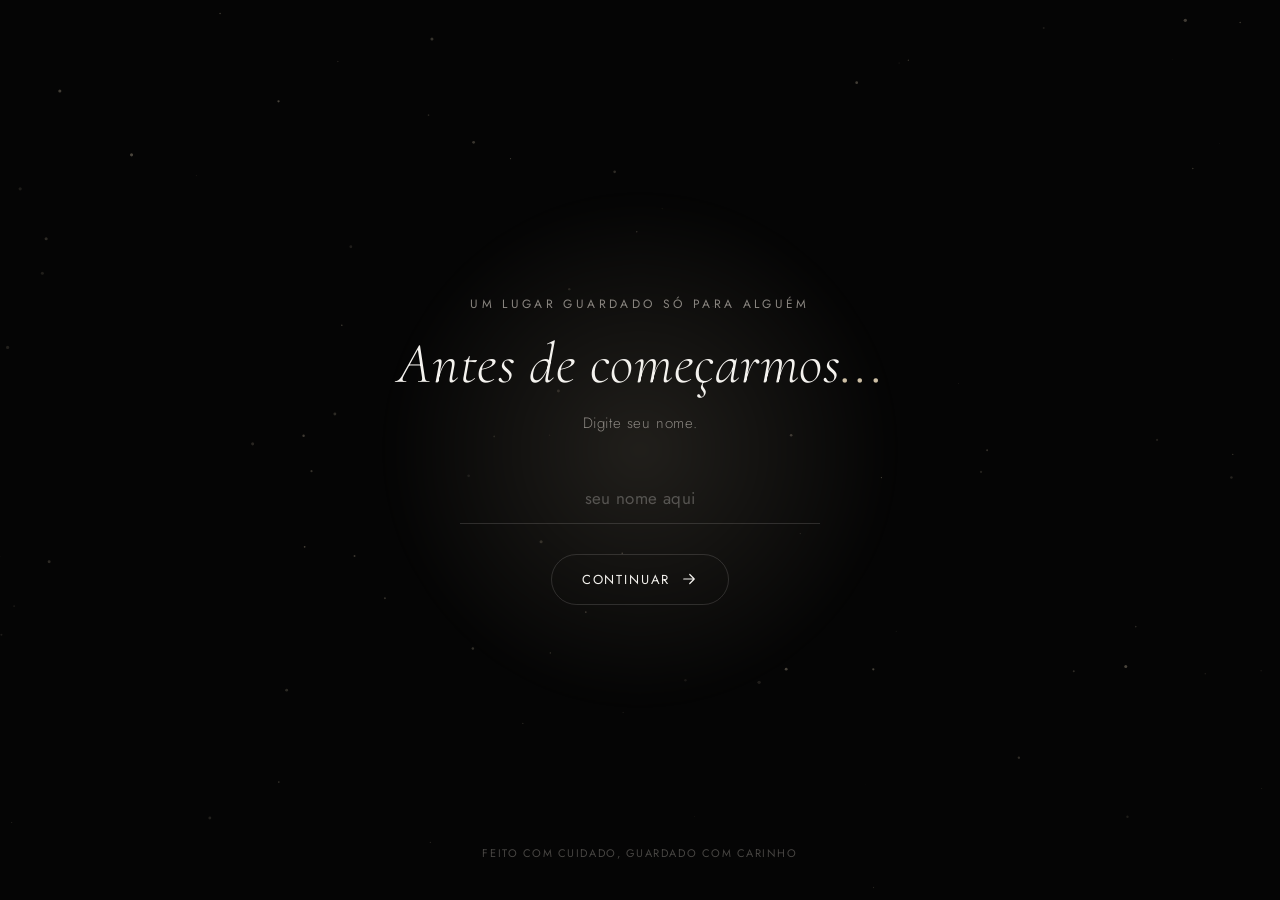
<file: index.html>
<!DOCTYPE html>
<html lang="pt-BR">
<head>
<meta charset="UTF-8">
<meta name="viewport" content="width=device-width, initial-scale=1.0">
<title>Para Você</title>
<link rel="preconnect" href="https://fonts.googleapis.com">
<link rel="preconnect" href="https://fonts.gstatic.com" crossorigin>
<link href="https://fonts.googleapis.com/css2?family=Cormorant+Garamond:ital,wght@0,300;0,400;0,500;1,400&family=Jost:wght@300;400;500&display=swap" rel="stylesheet">
<link rel="stylesheet" href="css/style.css">
</head>
<body>

  <!-- TELA DE CARREGAMENTO -->
  <div id="loader">
    <div class="loader-glyph">
      <span></span><span></span><span></span>
    </div>
  </div>

  <!-- CANVAS DE PARTÍCULAS AMBIENTES -->
  <canvas id="particles"></canvas>

  <!-- CAMADA DE TRANSIÇÃO CINEMATOGRÁFICA -->
  <div id="transition-veil"></div>

  <main id="gate">
    <div class="glow-orb"></div>

    <div class="gate-content">
      <p class="eyebrow">um lugar guardado só para alguém</p>

      <!-- TÍTULO -->
      <h1 class="gate-title">Antes de começarmos<span class="dots">...</span></h1>

      <!-- SUBTÍTULO -->
      <p class="gate-subtitle">Digite seu nome.</p>

      <form id="gate-form" autocomplete="off">
        <div class="input-wrap">
          <input
            type="text"
            id="name-input"
            name="nome"
            placeholder="seu nome aqui"
            aria-label="Digite seu nome"
            required
          />
          <div class="input-line"></div>
        </div>

        <button type="submit" id="continue-btn" class="btn-continue">
          <span>Continuar</span>
          <svg width="18" height="18" viewBox="0 0 24 24" fill="none" xmlns="http://www.w3.org/2000/svg">
            <path d="M5 12H19M19 12L13 6M19 12L13 18" stroke="currentColor" stroke-width="1.6" stroke-linecap="round" stroke-linejoin="round"/>
          </svg>
        </button>
      </form>
    </div>

    <p class="gate-footnote">feito com cuidado, guardado com carinho</p>
  </main>

  <script src="js/script.js"></script>
</body>
</html>
</file>
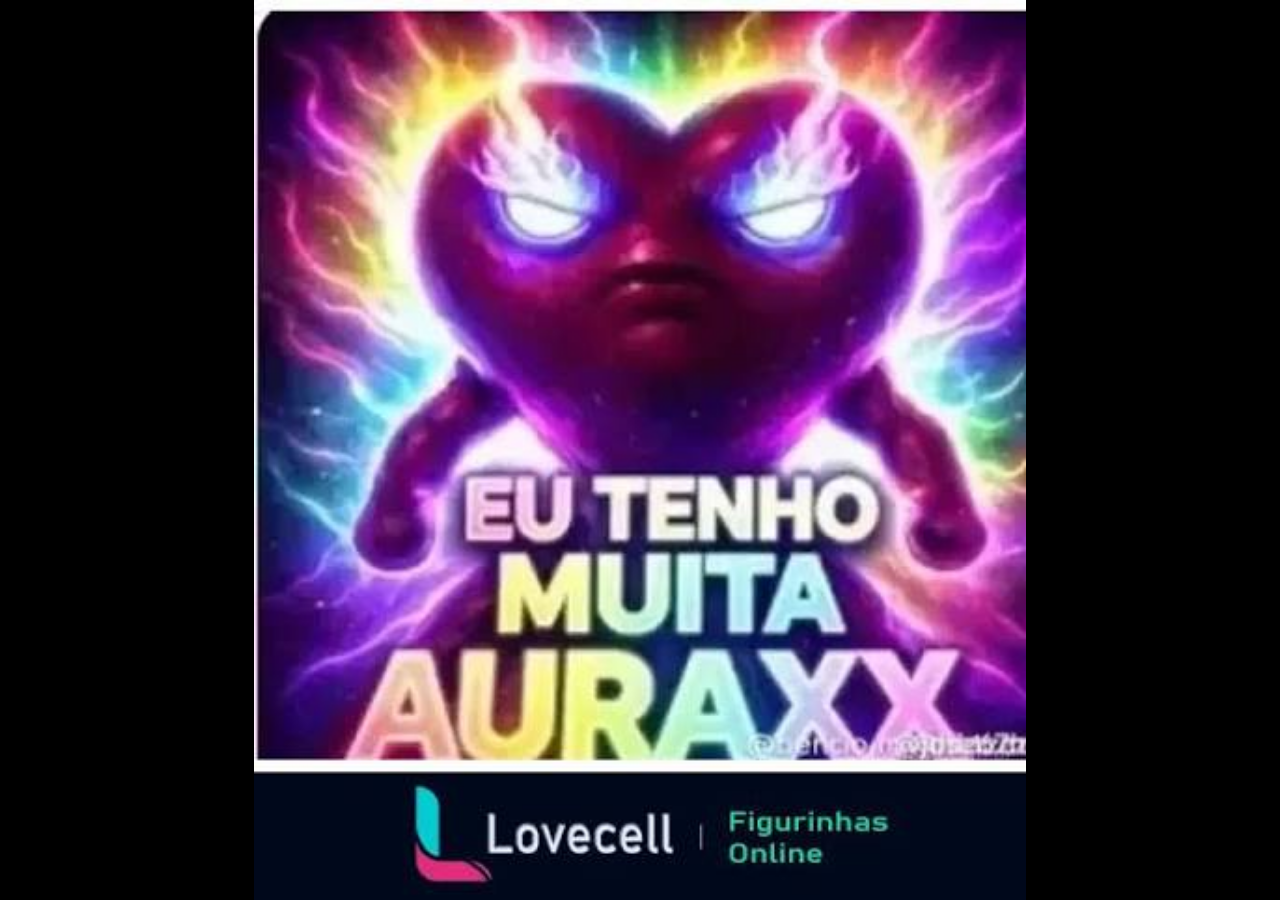
<file: pages/matheus.html>
<!DOCTYPE html>
<html lang="pt-BR">
<head>
    <meta charset="UTF-8">
    <meta name="viewport" content="width=device-width, initial-scale=1.0">
    <title>Shitpost</title>

    <script>
        // Volta para a página inicial após 5 segundos
        setTimeout(function () {
            window.location.href = "../index.html";
        }, 3000);
    </script>
</head>

<body style="margin:0;background:black;display:flex;justify-content:center;align-items:center;width:100vw;height:100vh;overflow:hidden;">

    <img src="imagens/shitpost.png"
         alt="im gay"
         style="width:100%;height:100%;object-fit:contain;user-select:none;-webkit-user-drag:none;pointer-events:none;">

</body>
</html>
</file>
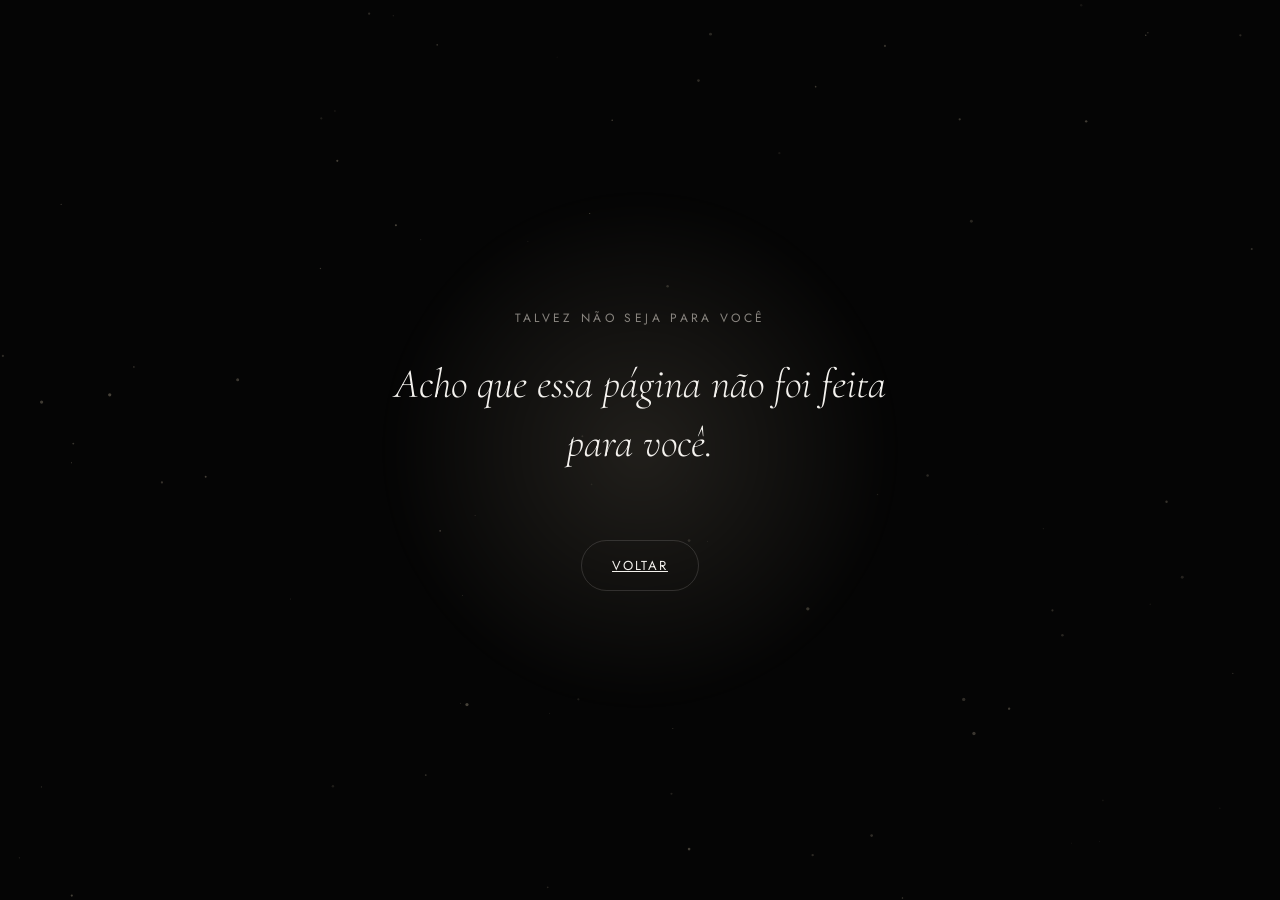
<file: pages/nao-encontrado.html>
<!DOCTYPE html>
<html lang="pt-BR">
<head>
<meta charset="UTF-8">
<meta name="viewport" content="width=device-width, initial-scale=1.0">
<title>Não encontrado</title>
<link rel="preconnect" href="https://fonts.googleapis.com">
<link rel="preconnect" href="https://fonts.gstatic.com" crossorigin>
<link href="https://fonts.googleapis.com/css2?family=Cormorant+Garamond:ital,wght@0,300;1,400&family=Jost:wght@300;400&display=swap" rel="stylesheet">
<link rel="stylesheet" href="../css/style.css">
<style>
  #gate{ justify-content:center; }
  .nf-title{ font-family: var(--font-display); font-style: italic; font-weight:300; font-size: clamp(1.7rem, 5vw, 2.6rem); max-width: 560px; line-height:1.4; }
  .btn-back{ margin-top: 40px; }
</style>
</head>
<body>
  <canvas id="particles"></canvas>
  <div id="transition-veil"></div>

  <main id="gate">
    <div class="glow-orb"></div>
    <div class="gate-content" style="opacity:1; transform:none;">
      <p class="eyebrow">talvez não seja para você</p>
      <h1 class="nf-title">Acho que essa página não foi feita para você.</h1>
      <a href="../index.html" class="btn-continue btn-back">
        <span>Voltar</span>
      </a>
    </div>
  </main>

  <script src="../js/script.js" defer></script>
  <script>
    // Continua a transição cinematográfica vinda da página anterior:
    // o véu chega opaco e se dissolve suavemente ao carregar.
    (function () {
      const veil = document.getElementById('transition-veil');
      if (!veil) return;
      veil.classList.add('active');
      requestAnimationFrame(() => {
        setTimeout(() => veil.classList.remove('active'), 80);
      });
    })();
  </script>
</body>
</html>
</file>
<file: css/style.css>
/* ==========================================================================
   TOKENS
   ========================================================================== */
:root{
  --black: #050505;
  --white: #f4f2ee;
  --dim: #8a8680;
  --accent: #cdbfa5;      /* warm champagne glow, not the generic terracotta */
  --accent-soft: rgba(205,191,165,0.14);
  --line: rgba(244,242,238,0.14);

  --font-display: 'Cormorant Garamond', serif;
  --font-body: 'Jost', sans-serif;

  --ease: cubic-bezier(.22,.61,.36,1);
}

*{ box-sizing: border-box; }
html,body{
  margin:0; padding:0;
  background: var(--black);
  color: var(--white);
  font-family: var(--font-body);
  overflow-x: hidden;
  height:100%;
}

::selection{ background: var(--accent-soft); color: var(--white); }

/* ==========================================================================
   LOADER
   ========================================================================== */
#loader{
  position: fixed; inset:0;
  background: var(--black);
  z-index: 999;
  display:flex; align-items:center; justify-content:center;
  transition: opacity 1.1s var(--ease), visibility 1.1s var(--ease);
}
#loader.hide{ opacity:0; visibility:hidden; pointer-events:none; }
.loader-glyph{ display:flex; gap:10px; }
.loader-glyph span{
  width:6px; height:6px; border-radius:50%;
  background: var(--accent);
  opacity:.25;
  animation: loaderPulse 1.4s ease-in-out infinite;
}
.loader-glyph span:nth-child(2){ animation-delay:.18s; }
.loader-glyph span:nth-child(3){ animation-delay:.36s; }
@keyframes loaderPulse{
  0%,100%{ opacity:.2; transform:scale(1); }
  50%{ opacity:1; transform:scale(1.5); }
}

/* ==========================================================================
   PARTICLES CANVAS
   ========================================================================== */
#particles{
  position: fixed; inset:0;
  width:100%; height:100%;
  z-index:0;
  opacity:.55;
}

/* ==========================================================================
   TRANSITION VEIL (cinematic page change)
   ========================================================================== */
#transition-veil{
  position: fixed; inset:0;
  background: var(--black);
  z-index: 998;
  opacity:0;
  pointer-events:none;
  backdrop-filter: blur(0px);
  transition: opacity 1s var(--ease), backdrop-filter 1s var(--ease);
}
#transition-veil.active{
  opacity:1;
  backdrop-filter: blur(18px);
  pointer-events:all;
}

/* ==========================================================================
   GATE / LANDING
   ========================================================================== */
#gate{
  position:relative;
  min-height:100vh;
  display:flex; flex-direction:column; align-items:center; justify-content:center;
  z-index:2;
  padding: 40px 24px;
  text-align:center;
}

.glow-orb{
  position:absolute;
  top:50%; left:50%;
  width:520px; height:520px;
  transform: translate(-50%,-50%);
  background: radial-gradient(circle, var(--accent-soft) 0%, rgba(205,191,165,0) 70%);
  filter: blur(10px);
  animation: breathe 7s ease-in-out infinite;
  pointer-events:none;
}
@keyframes breathe{
  0%,100%{ opacity:.6; transform: translate(-50%,-50%) scale(1); }
  50%{ opacity:1; transform: translate(-50%,-50%) scale(1.12); }
}

.gate-content{
  position:relative;
  max-width: 560px;
  opacity:0;
  transform: translateY(18px);
  animation: riseIn 1.4s var(--ease) forwards;
  animation-delay: .3s;
}
@keyframes riseIn{
  to{ opacity:1; transform: translateY(0); }
}

.eyebrow{
  font-size: 12px;
  letter-spacing: .28em;
  text-transform: uppercase;
  color: var(--dim);
  margin: 0 0 18px;
  font-weight: 400;
}

.gate-title{
  font-family: var(--font-display);
  font-weight: 300;
  font-style: italic;
  font-size: clamp(2.4rem, 6vw, 3.6rem);
  line-height: 1.15;
  margin: 0 0 14px;
  color: var(--white);
  letter-spacing: .01em;
}
.dots{ color: var(--accent); }

.gate-subtitle{
  font-size: 15px;
  color: var(--dim);
  letter-spacing:.04em;
  margin: 0 0 42px;
  font-weight:300;
}

#gate-form{
  display:flex; flex-direction:column; align-items:center; gap: 30px;
}

.input-wrap{
  position:relative;
  width: min(360px, 80vw);
}
#name-input{
  width:100%;
  background: transparent;
  border: none;
  outline:none;
  color: var(--white);
  font-family: var(--font-body);
  font-size: 17px;
  letter-spacing:.02em;
  text-align:center;
  padding: 10px 4px 14px;
}
#name-input::placeholder{ color: rgba(244,242,238,0.28); }

.input-line{
  position:absolute; bottom:0; left:0; right:0;
  height:1px;
  background: var(--line);
}
.input-line::after{
  content:"";
  position:absolute; left:50%; bottom:0;
  width:0; height:1px;
  background: var(--accent);
  transition: all .5s var(--ease);
  transform: translateX(-50%);
}
.input-wrap:focus-within .input-line::after{ width:100%; }

.btn-continue{
  display:inline-flex; align-items:center; gap:10px;
  background: transparent;
  border: 1px solid var(--line);
  color: var(--white);
  font-family: var(--font-body);
  font-size: 13px;
  letter-spacing:.14em;
  text-transform: uppercase;
  padding: 15px 30px;
  border-radius: 999px;
  cursor:pointer;
  transition: all .5s var(--ease);
}
.btn-continue svg{ transition: transform .5s var(--ease); }
.btn-continue:hover{
  background: var(--accent);
  border-color: var(--accent);
  color: var(--black);
  letter-spacing:.18em;
}
.btn-continue:hover svg{ transform: translateX(4px); }
.btn-continue:active{ transform: scale(.97); }

.gate-footnote{
  position:absolute;
  bottom: 28px;
  font-size: 11px;
  letter-spacing:.14em;
  text-transform: uppercase;
  color: rgba(138,134,128,0.5);
}

/* shake feedback on empty submit */
.shake{ animation: shakeX .45s var(--ease); }
@keyframes shakeX{
  0%,100%{ transform: translateX(0); }
  20%{ transform: translateX(-8px); }
  40%{ transform: translateX(7px); }
  60%{ transform: translateX(-5px); }
  80%{ transform: translateX(3px); }
}

@media (max-width: 480px){
  .glow-orb{ width: 360px; height: 360px; }
}

@media (prefers-reduced-motion: reduce){
  *{ animation-duration: .001s !important; transition-duration: .001s !important; }
}
</file>
